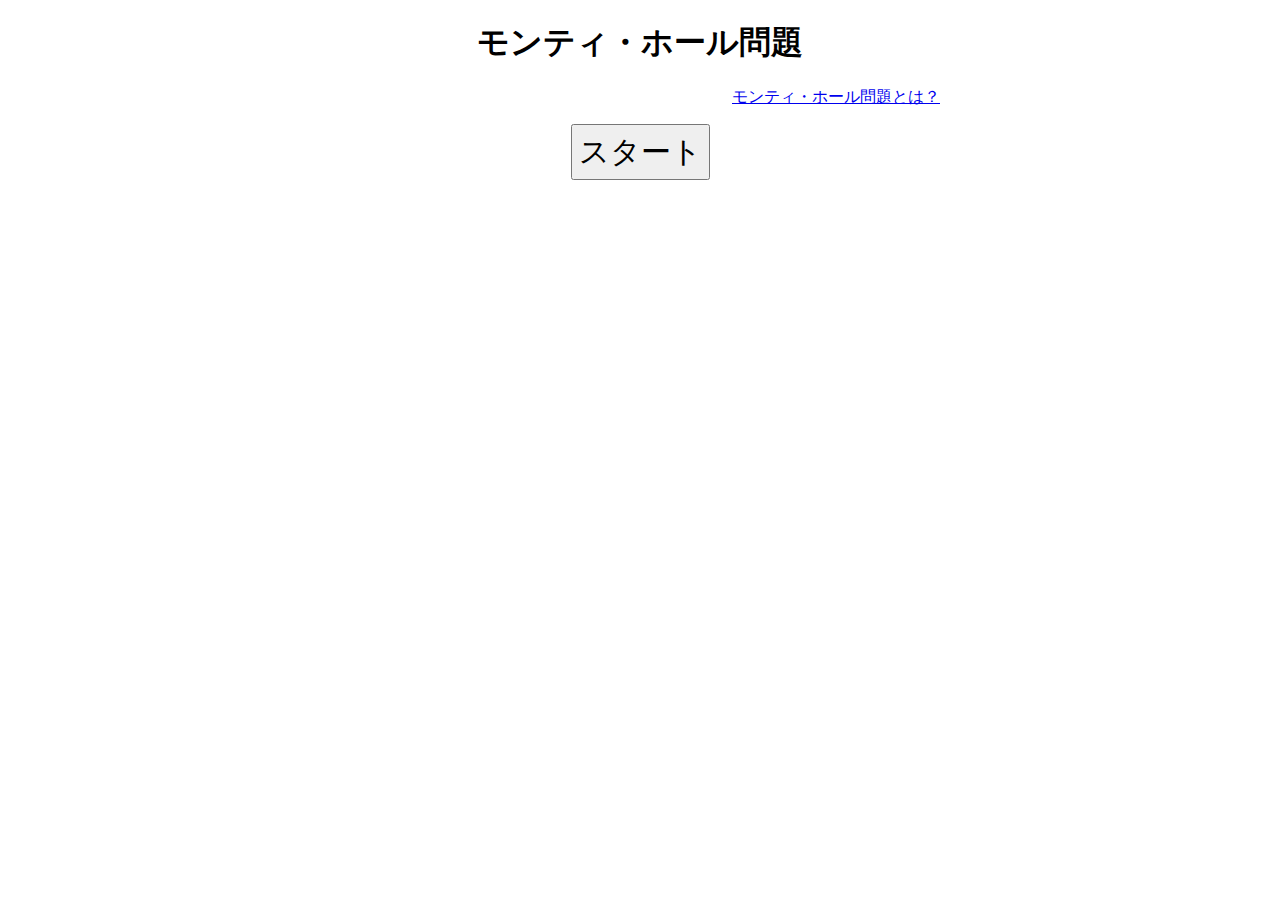
<file: index.html>
<!DOCTYPE html>
<html lang="ja">
<head>
  <meta charset="UTF-8">
  <link rel="stylesheet" href="css/style.css">
  <title>モンティ・ホール問題</title>
</head>

<body>
  <div>
    <h1>モンティ・ホール問題</h1>
    <p>
      <a href="whatMonty.html">モンティ・ホール問題とは？</a>
    </p>
  </div>

  <a href="play.html" target="_blank_"><button>スタート
  </button></a>
</body>
</html>
</file>
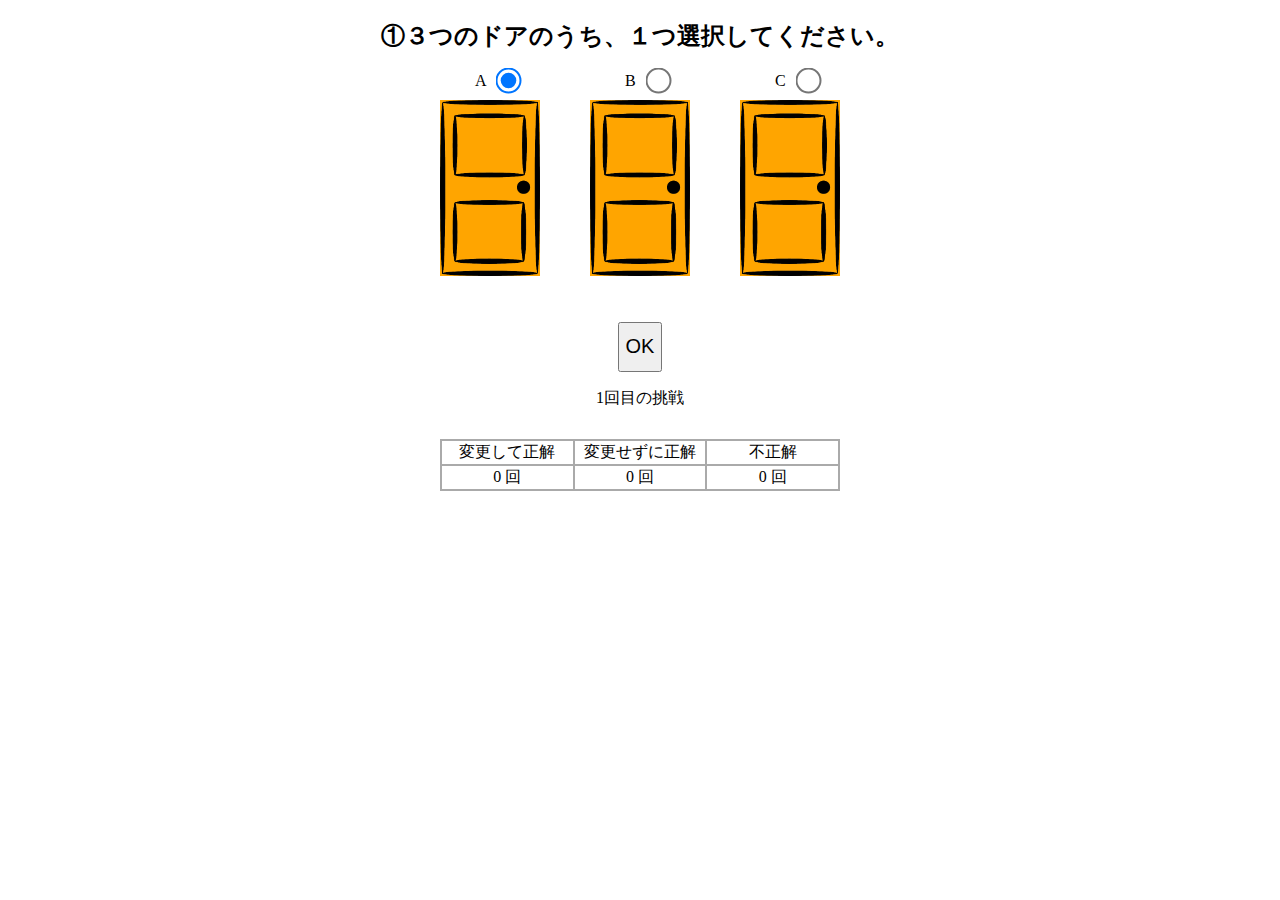
<file: play.html>
<!DOCTYPE html>
<html lang="ja">
<head>
  <meta charset="UTF-8">
  <link rel="stylesheet" href="css/play.css">
  <title>モンティ・ホール問題をやってみよう</title>
</head>
<body>
<div id="order">
  <h2>①３つのドアのうち、１つ選択してください。</h2>
</div>
<section class="select_door">
<div class="radio">
  <form name="selection">
    A<input type="radio" name="selected0" value="0" checked>
  </form>
  <div class="image">
      <img class="door" src="images/door.png" alt="">
      <img class="answer" src="" alt="">
  </div>
</div>

<div class="radio">
  <form name="selection">
  B<input type="radio" name="selected1" value="1">
  </form>
  <div class="image">
    <img class="door" src="images/door.png" alt="">
    <img class="answer" src="" alt="">
  </div>
</div>

<div class="radio">
  <form name="selection">
    C<input type="radio" name="selected2" value="2">
  </form>
  <div class="image">
      <img class="door" src="images/door.png" alt="">
      <img class="answer" src="" alt="">
  </div>
</div>
</section>

<section class="ok_button">
  <button>OK
  </button>
</section>
<section class="ok_button">
  <button style="display: none;">変える
  </button>
  <button style="display: none;">変えない
  </button>
</section>
<section class="ok_button">
  <button style="display: none;">全てのドアを開ける
  </button>
</section>
<section class="ok_button">
  <button style="display: none;">もう一度挑戦する
  </button>
</section>

<section id="result">
  <p></p>
  <table>
    <tr>
      <td>変更して正解</td>
      <td>変更せずに正解</td>
      <td>不正解</td>
    </tr>
    <tr>
      <td class="xtimes">0</td>
      <td class="xtimes">0</td>
      <td class="xtimes">0</td>
    </tr>
  </table>
</section>
<script src="js/play.js"></script>
<script src="js/button.js"></script>
</body>
</html>
</file>
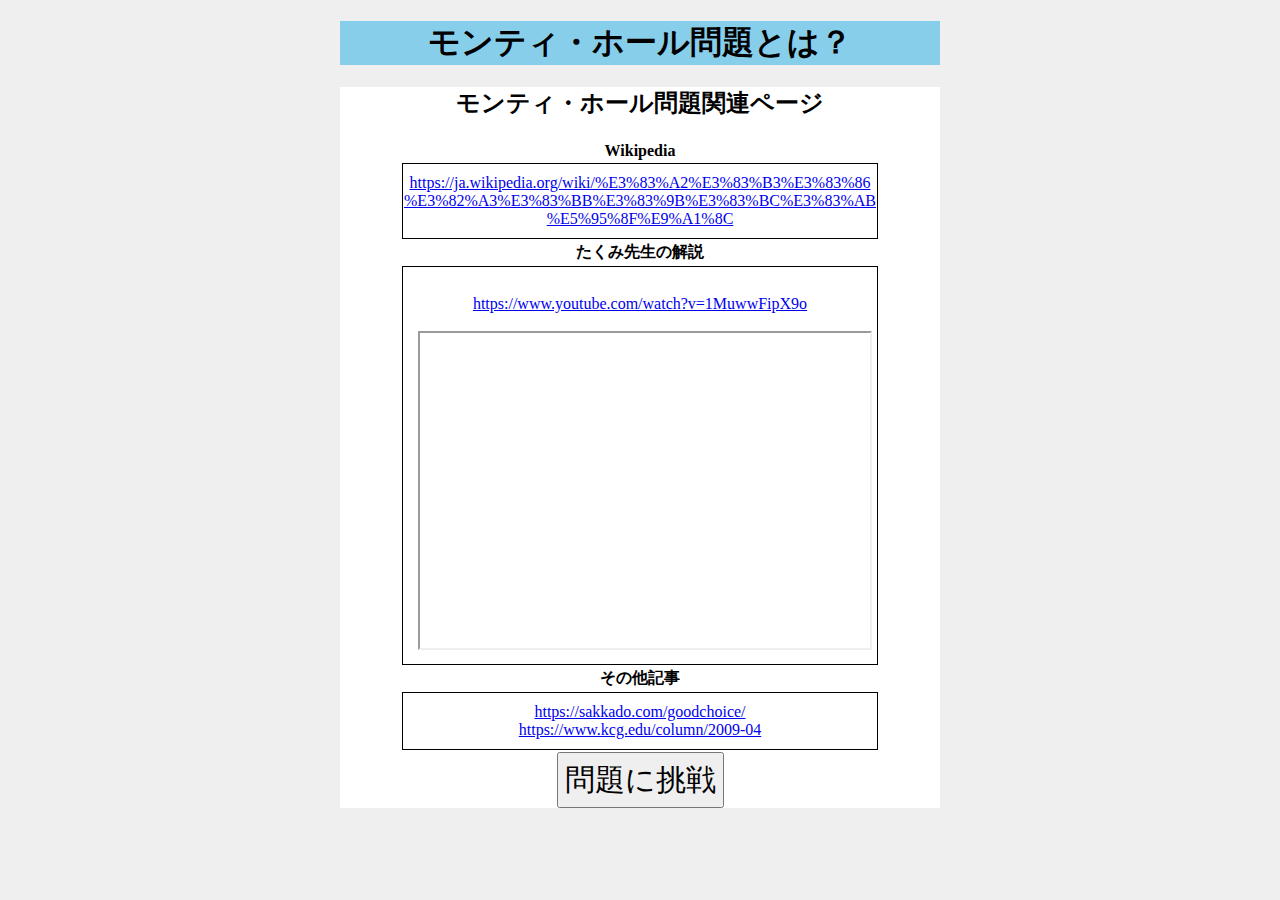
<file: whatMonty.html>
<!DOCTYPE html>
<html lang="ja">
<head>
  <meta charset="UTF-8">
  <link rel="stylesheet" href="css/style.css">
  <link rel="stylesheet" href="css/monty.css">
  <title>モンティ・ホール問題ってなに？</title>
</head>
<body>
  <header>
    <h1>モンティ・ホール問題とは？</h1>
  </header>
<main>
<h2>モンティ・ホール問題関連ページ</h2>
<table>
  <th>Wikipedia</th>
  <tr>
    <td>
      <a target="_brank" href="https://ja.wikipedia.org/wiki/%E3%83%A2%E3%83%B3%E3%83%86%E3%82%A3%E3%83%BB%E3%83%9B%E3%83%BC%E3%83%AB%E5%95%8F%E9%A1%8C">https://ja.wikipedia.org/wiki/%E3%83%A2%E3%83%B3%E3%83%86%E3%82%A3%E3%83%BB%E3%83%9B%E3%83%BC%E3%83%AB%E5%95%8F%E9%A1%8C</a>
    </td>
  </tr>
  <th>たくみ先生の解説</th>
  <tr>
    <td>
      <br>
      <a target="_brank" href="https://www.youtube.com/watch?v=1MuwwFipX9o">https://www.youtube.com/watch?v=1MuwwFipX9o</a><br><br>
      <iframe width="95%" height="315" src="https://www.youtube.com/embed/1MuwwFipX9o" title="YouTube video player" frameborder="2px" allow="accelerometer; autoplay; clipboard-write; encrypted-media; gyroscope; picture-in-picture; web-share" allowfullscreen></iframe>
    </td>
  </tr>
  <th>その他記事</th>
  <tr>
    <td>
      <a target="_brank" href="https://sakkado.com/goodchoice/">https://sakkado.com/goodchoice/</a>
      <br>
    <a target="_brank" href="https://www.kcg.edu/column/2009-04">https://www.kcg.edu/column/2009-04</a>
    </td>
  </tr>
</table>
<a href="play.html" target="_brank"><button>問題に挑戦</button></a>
</main>
</body>
</html>
</file>
<file: css/style.css>
body {
  width: 600px;
  margin: 0 auto;
  text-align: center;
}

h1 {
  text-align: center;
}

p {
  text-align: right;
}

button {
  line-height: 50px;
  font-size: 30px;
}
</file>
<file: css/play.css>
#order {
  text-align: center;
}

.select_door {
  margin: 0 auto;
  width: 400px;
  height: 250px;
  display: flex;
  justify-content: space-between;
}

.select_door > div {
  width: 100px;
}


input {
  transform:scale(2.0);
  margin: 0;
  top: .2em;
  left: 2em;
  position: absolute;
}

form {
  margin-left: 35px;
  position: relative;
}

.image {
  padding-top: 10px;
  width: 100px;
  text-align: center;
  position: relative;
}

.door { 
  background-color: orange;
  width: 100px;
  z-index: 100;
  /* opacity: .2; */
  position: absolute;

}

.answer {
  z-index: 1;
  padding-top: 40px;
  width: 100px;
}

.ok_button {
text-align: center;
}

.ok_button > button {
  height: 50px;
  font-size: 20px;
}

.ok_button > button + button {
  margin-left: 50px;
}

#result {
  text-align: center;
}

table {
  text-align: center;
  margin: 30px auto;
  border: 2px solid #aaa;
  width: 400px;
  border-collapse: collapse;
}

tr {
  border: 2px solid #aaa;
}

td {
  width: 33%;
  border: 2px solid #aaa;
}

.xtimes::after {
  content: "  回";
}
</file>
<file: css/monty.css>
body {
  width: 600px;
  background-color: #efefef;
  margin: 0 auto;
}

header {
  background-color: skyblue;
}

h1,
h2 {
  text-align: center;
}

main {
  background-color: #fff;
}

a:hover,
iframe:hover {
  opacity: .7;
}

table {
  margin: 0 auto;
  table-layout: fixed;
  width: 80%;
}

td {
  padding: 10px 0;
  word-wrap: break-word;
  width: 100%;
  border: 1.5px solid black;
}

iframe {
  margin-left: 10px;
}

/* https://www.kcg.edu/column/2009-04
https://sakkado.com/goodchoice/

https://www.youtube.com/watch?v=1MuwwFipX9o
https://ja.wikipedia.org/wiki/%E3%83%A2%E3%83%B3%E3%83%86%E3%82%A3%E3%83%BB%E3%83%9B%E3%83%BC%E3%83%AB%E5%95%8F%E9%A1%8C
*/
</file>
